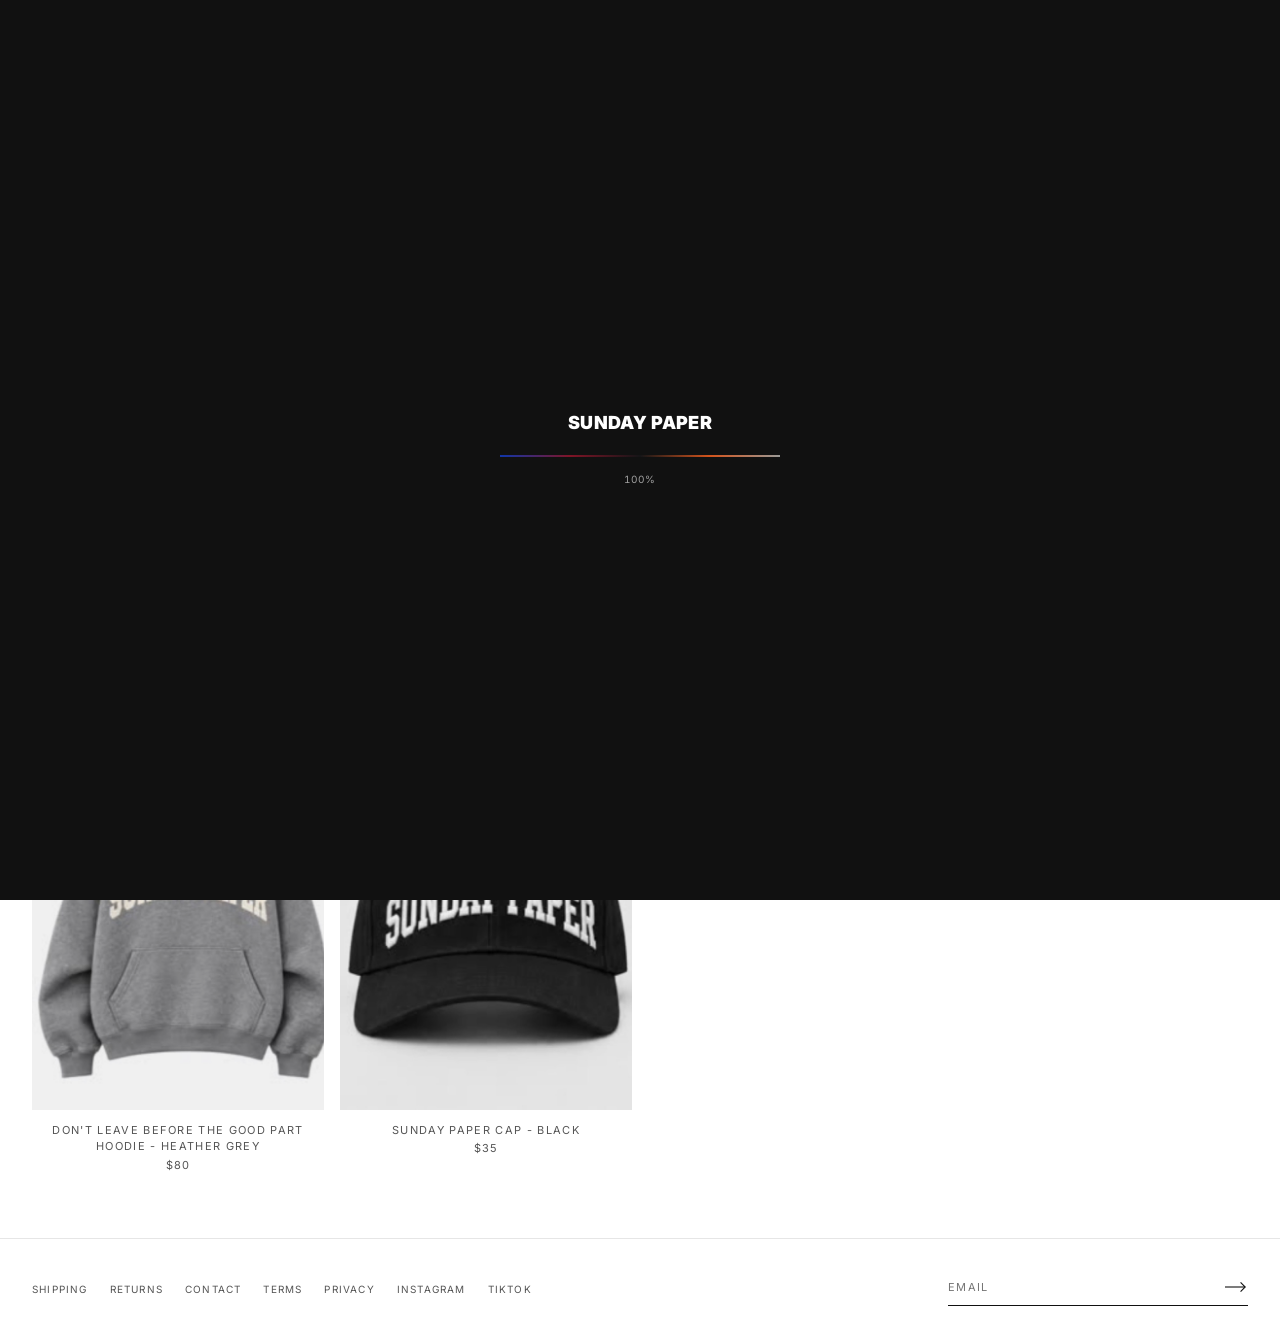
<file: index.html>
<!DOCTYPE html>
<html lang="en">
<head>
<meta charset="utf-8">
<meta name="viewport" content="width=device-width, initial-scale=1, viewport-fit=cover">
<title>Sunday Paper</title>
<meta name="description" content="Sunday Paper. The content you consume matters. First drop: Don't Leave Before The Good Part.">
<meta name="robots" content="noindex, nofollow">
<meta name="theme-color" content="#111111">
<link rel="preconnect" href="https://fonts.googleapis.com">
<link rel="preconnect" href="https://fonts.gstatic.com" crossorigin>
<link href="https://fonts.googleapis.com/css2?family=Inter:wght@300;400;900&display=swap" rel="stylesheet">
<link rel="stylesheet" href="styles.css">
</head>
<body>

<!-- ============================ LOADER ============================ -->
<!-- First visit at "/" only. Counts up while the splash photo and product shots load,
     then the five colorways sweep up like a curtain and reveal the splash. -->
<div class="loader" id="loader" hidden aria-hidden="true">
  <div class="loader__inner">
    <p class="wordmark loader__mark"><span>Sunday Paper</span></p>
    <div class="loader__bar"><span id="loaderFill"></span></div>
    <p class="loader__count"><span id="loaderPct">0</span></p>
  </div>
  <div class="loader__curtain">
    <span style="--c:var(--royal)"></span><span style="--c:var(--burgundy)"></span><span style="--c:var(--black)"></span><span style="--c:var(--orange)"></span><span style="--c:var(--heather)"></span>
  </div>
</div>

<!-- ============================ SPLASH ============================ -->
<!-- Shown on first load at "/". SHOP fades it out and reveals the store underneath. -->
<div class="splash" id="splash" hidden>
  <div class="splash__media" id="splashMedia"></div>
  <div class="splash__wash" aria-hidden="true"></div>
  <div class="splash__shade" aria-hidden="true"></div>

  <!-- Fixed-height wordmark: swap the span for <img src="assets/logo-white.svg" alt="Sunday Paper"> -->
  <p class="splash__mark wordmark" aria-label="Sunday Paper"><span>Sunday Paper</span></p>

  <h1 class="splash__title" aria-label="Don't Leave Before The Good Part">
    <span class="splash__line"><span>Don't leave</span></span>
    <span class="splash__line"><span>before the</span></span>
    <span class="splash__line"><span>good part</span></span>
  </h1>

  <button class="splash__btn" id="splashShop" type="button">
    <span>Shop the drop</span>
    <svg viewBox="0 0 24 12" aria-hidden="true"><line x1="0" y1="6" x2="22" y2="6"></line><polyline points="17,1 22,6 17,11"></polyline></svg>
  </button>

  <!-- the product under the button; cutouts made by tools/make_cutouts.py -->
  <div class="splash__drop" aria-hidden="true">
    <div class="splash__lineup">
      <img src="assets/photos/cutouts/hoodie-royal-blue.png" alt="">
      <img src="assets/photos/cutouts/hoodie-burgundy.png" alt="">
      <img src="assets/photos/cutouts/hoodie-black.png" alt="">
      <img src="assets/photos/cutouts/hoodie-orange.png" alt="">
      <img src="assets/photos/cutouts/hoodie-heather-grey.png" alt="">
    </div>
    <p>The Good Part Hoodie · 5 colorways + cap</p>
  </div>

  <div class="splash__ticker" aria-hidden="true">
    <div class="splash__track">
      <span>The content you consume matters</span><span>Spread good news</span><span>Keep going</span>
      <span>The content you consume matters</span><span>Spread good news</span><span>Keep going</span>
      <span>The content you consume matters</span><span>Spread good news</span><span>Keep going</span>
      <span>The content you consume matters</span><span>Spread good news</span><span>Keep going</span>
      <span>The content you consume matters</span><span>Spread good news</span><span>Keep going</span>
      <span>The content you consume matters</span><span>Spread good news</span><span>Keep going</span>
      <span>The content you consume matters</span><span>Spread good news</span><span>Keep going</span>
      <span>The content you consume matters</span><span>Spread good news</span><span>Keep going</span>
    </div>
  </div>
</div>

<div class="site" id="site">

  <a class="skip-link" href="#view">Skip to content</a>

  <!-- ============================ ANNOUNCEMENT ============================ -->
  <div class="announce">First drop — available now</div>

  <!-- ============================ HEADER ============================ -->
  <header class="header">
    <div class="header__inner">
      <!-- Fixed-height wordmark: swap the span for <img src="assets/logo.svg" alt="Sunday Paper"> -->
      <a class="wordmark header__mark" href="#/shop" aria-label="Sunday Paper — shop"><span>Sunday Paper</span></a>

      <nav class="header__nav" aria-label="Primary">
        <a href="#/shop" data-nav="shop">Shop</a>
        <a href="#/about" data-nav="about">About</a>
      </nav>

      <div class="header__util">
        <button class="text-btn" id="searchToggle" type="button" aria-expanded="false" aria-controls="search">Search</button>
        <button class="text-btn" id="cartToggle" type="button" aria-expanded="false" aria-controls="cart">Cart (<span id="cartCount">0</span>)</button>
      </div>
    </div>

    <!-- search drops down under the header -->
    <div class="search" id="search" hidden>
      <div class="search__inner">
        <label class="visually-hidden" for="searchInput">Search products</label>
        <input class="search__input" type="search" id="searchInput" placeholder="Search" autocomplete="off">
        <button class="text-btn" id="searchClose" type="button">Close</button>
      </div>
      <div class="search__results" id="searchResults" aria-live="polite"></div>
    </div>
  </header>

  <!-- ============================ VIEW ============================ -->
  <main id="view" tabindex="-1"></main>

  <!-- ============================ FOOTER ============================ -->
  <footer class="footer">
    <nav class="footer__links" aria-label="Footer">
      <a href="#/info/shipping">Shipping</a>
      <a href="#/info/returns">Returns</a>
      <a href="#/info/contact">Contact</a>
      <a href="#/info/terms">Terms</a>
      <a href="#/info/privacy">Privacy</a>
      <a href="https://instagram.com/sundaypaper_clo" target="_blank" rel="noopener">Instagram</a>
      <a href="https://tiktok.com/@sundaypaper_co" target="_blank" rel="noopener">TikTok</a>
    </nav>

    <form class="signup" id="signup" novalidate>
      <label class="visually-hidden" for="signupEmail">Email address</label>
      <input type="email" id="signupEmail" placeholder="Email" autocomplete="email" required>
      <button type="submit" aria-label="Sign up">
        <svg viewBox="0 0 24 12" aria-hidden="true"><line x1="0" y1="6" x2="22" y2="6"></line><polyline points="17,1 22,6 17,11"></polyline></svg>
      </button>
    </form>
    <p class="signup__msg" id="signupMsg" role="status"></p>
  </footer>

</div>

<!-- ============================ CART DRAWER ============================ -->
<div class="scrim" id="scrim" hidden></div>
<aside class="cart" id="cart" aria-label="Cart" aria-hidden="true" inert>
  <div class="cart__head">
    <p>Cart (<span id="cartCountDrawer">0</span>)</p>
    <button class="text-btn" id="cartClose" type="button">Close</button>
  </div>
  <div class="cart__items" id="cartItems"></div>
  <div class="cart__foot">
    <div class="cart__row"><span>Subtotal</span><span id="cartSubtotal">$0</span></div>
    <p class="cart__note">Shipping and tax at checkout.</p>
    <button class="btn" id="checkoutBtn" type="button">Checkout</button>
    <p class="cart__msg" id="checkoutMsg" role="status"></p>
  </div>
</aside>

<script src="script.js"></script>
</body>
</html>
</file>
<file: styles.css>
/* =========================================================
   Sunday Paper — v2 storefront
   Quiet on purpose: white page, grey tiles, one sans.
   ========================================================= */

:root {
  --white: #ffffff;
  --tile: #f1f1f1;
  --ink: #111111;
  --mid: #555555;
  --rule: #e6e6e6;
  --splash: #333333;

  --font: "Inter", "Helvetica Neue", Helvetica, Arial, sans-serif;
  --track: 0.12em;
  --gutter: 16px;
  --side: 16px;
  --max: 1440px;
  --header-h: 56px;
  --mark-h: 18px;          /* wordmark height — the logo file swaps in at this height */
  --fade: 300ms;
}

@media (min-width: 900px) {
  :root { --side: 32px; --header-h: 64px; --mark-h: 20px; }
}

*, *::before, *::after { box-sizing: border-box; }

html { -webkit-text-size-adjust: 100%; }

body {
  margin: 0;
  background: var(--white);
  color: var(--ink);
  font-family: var(--font);
  font-size: 13px;
  font-weight: 400;
  line-height: 1.6;
  -webkit-font-smoothing: antialiased;
}

body.is-locked { overflow: hidden; }

img { display: block; max-width: 100%; }
a { color: inherit; text-decoration: none; }
button, input { font: inherit; color: inherit; }
button { cursor: pointer; }

.visually-hidden {
  position: absolute !important;
  width: 1px; height: 1px;
  margin: -1px; padding: 0; border: 0;
  overflow: hidden; clip: rect(0 0 0 0); white-space: nowrap;
}

.skip-link {
  position: absolute; left: var(--side); top: -60px; z-index: 100;
  background: var(--ink); color: var(--white);
  padding: 8px 12px;
  text-transform: uppercase; letter-spacing: var(--track); font-size: 11px;
}
.skip-link:focus { top: 8px; }

:focus-visible { outline: 1px solid var(--ink); outline-offset: 3px; }

/* shared uppercase label style */
.announce, .header, .text-btn, .btn, .tile__name, .tile__price,
.footer__links, .signup input, .panel, .cart, .page__title, .collection__title,
.search__input, .splash__btn, .empty {
  text-transform: uppercase;
  letter-spacing: var(--track);
}

/* ---------------------------------------------------------
   Wordmark (type placeholder at a fixed height)
   --------------------------------------------------------- */
.wordmark {
  display: inline-flex;
  align-items: center;
  height: var(--mark-h);
  white-space: nowrap;
}
.wordmark span {
  font-weight: 900;
  font-size: calc(var(--mark-h) * 0.9);
  line-height: 1;
  letter-spacing: 0.02em;
  text-transform: uppercase;
}
.wordmark img { height: 100%; width: auto; }

/* ---------------------------------------------------------
   Image slots — grey block + caption, photo layered on top
   --------------------------------------------------------- */
.slot {
  position: relative;
  aspect-ratio: 4 / 5;
  background: var(--tile);
  overflow: hidden;
}
.slot__cap {
  position: absolute; inset: 0;
  display: flex; align-items: center; justify-content: center;
  padding: 12px;
  text-align: center;
  font-size: 10px;
  line-height: 1.5;
  letter-spacing: var(--track);
  text-transform: uppercase;
  color: #9a9a9a;
}
.slot img {
  position: absolute; inset: 0;
  width: 100%; height: 100%;
  /* flat lays fill the tile edge to edge so the photo's own background never shows as a box;
     multiply drops a white background into the tile grey */
  object-fit: cover;
  mix-blend-mode: multiply;
}
.slot--cover img { mix-blend-mode: normal; }
.slot.has-img .slot__cap { visibility: hidden; }

/* ---------------------------------------------------------
   Loader + splash — the one loud moment. The colors are the
   five first-drop colorways; the store itself stays quiet.
   --------------------------------------------------------- */
:root {
  --royal: #1036aa;
  --burgundy: #801426;
  --black: #151517;
  --orange: #d4541c;
  --heather: #9a9a97;
  --drop: linear-gradient(90deg, var(--royal), var(--burgundy), var(--black), var(--orange), var(--heather));
  --ease-out: cubic-bezier(0.22, 1, 0.36, 1);
}

/* loader */
.loader {
  position: fixed; inset: 0; z-index: 60;
  background: var(--ink);
  color: var(--white);
  overflow: hidden;
}
.loader.is-clear { background: transparent; }
.loader.is-clear .loader__inner { visibility: hidden; }

.loader__inner {
  position: absolute; left: 50%; top: 50%;
  transform: translate(-50%, -50%);
  width: min(280px, 70vw);
  text-align: center;
}
.loader__mark { justify-content: center; margin: 0 0 22px; width: 100%; animation: fade 600ms ease both; }
.loader__bar {
  height: 2px;
  background: rgba(255, 255, 255, 0.14);
  overflow: hidden;
}
.loader__bar span {
  display: block; height: 100%;
  width: 100%;
  background: var(--drop);
  transform-origin: left;
  transform: scaleX(0);
}
.loader__count {
  margin: 14px 0 0;
  font-size: 10px;
  letter-spacing: var(--track);
  font-variant-numeric: tabular-nums;
  color: rgba(255, 255, 255, 0.6);
}
.loader__count::after { content: "%"; }

.loader__curtain { position: absolute; inset: 0; display: flex; pointer-events: none; }
.loader__curtain span {
  flex: 1;
  background: var(--c);
  transform: translateY(101%);
}
.loader.is-leaving .loader__curtain span { animation: curtain 1300ms var(--ease-out) both; }
.loader.is-leaving .loader__curtain span:nth-child(2) { animation-delay: 70ms; }
.loader.is-leaving .loader__curtain span:nth-child(3) { animation-delay: 140ms; }
.loader.is-leaving .loader__curtain span:nth-child(4) { animation-delay: 210ms; }
.loader.is-leaving .loader__curtain span:nth-child(5) { animation-delay: 280ms; }

@keyframes curtain {
  0%   { transform: translateY(101%); }
  35%  { transform: translateY(0); }
  65%  { transform: translateY(0); }
  100% { transform: translateY(-101%); }
}

/* splash */
.splash {
  position: fixed; inset: 0; z-index: 50;
  height: 100vh; height: 100dvh;
  background: var(--splash);
  color: var(--white);
  overflow: hidden;
  transition: opacity var(--fade) ease;
}
.splash.is-leaving { opacity: 0; pointer-events: none; }

.splash__media { position: absolute; inset: 0; }
.splash__media .slot { position: absolute; inset: 0; aspect-ratio: auto; background: var(--splash); }
.splash__media .slot__cap { color: rgba(255, 255, 255, 0.55); }
.splash__media img { mix-blend-mode: normal; transform: scale(1.12); }
.splash.is-in .splash__media img { animation: settle 9s var(--ease-out) both; }
@keyframes settle { from { transform: scale(1.12); } to { transform: scale(1.02); } }

/* colorway wash drifting over the photo */
.splash__wash {
  position: absolute; inset: -10%;
  background: linear-gradient(120deg, var(--royal) 0%, var(--burgundy) 25%, var(--black) 45%, var(--orange) 70%, var(--royal) 100%);
  background-size: 250% 250%;
  mix-blend-mode: soft-light;
  opacity: 0.85;
  animation: drift 16s ease-in-out infinite alternate;
}
@keyframes drift {
  from { background-position: 0% 30%; }
  to   { background-position: 100% 70%; }
}

/* dark top, center and bottom so the white type holds on any photo */
.splash__shade {
  position: absolute; inset: 0;
  background:
    /* black fade up from the bottom, solid behind the ticker */
    linear-gradient(0deg, #000 0%, rgba(0, 0, 0, 0.92) 12%, rgba(0, 0, 0, 0.6) 28%, rgba(0, 0, 0, 0.2) 42%, rgba(0, 0, 0, 0) 52%),
    radial-gradient(ellipse 70% 45% at 50% 50%, rgba(0, 0, 0, 0.35), transparent 70%),
    linear-gradient(180deg, rgba(0, 0, 0, 0.55) 0%, rgba(0, 0, 0, 0) 28%);
}

.splash__mark {
  position: absolute; left: 0; right: 0;
  top: calc(24px + env(safe-area-inset-top));
  justify-content: center;
  margin: 0;
  color: var(--white);
}

.splash__title {
  position: absolute; left: var(--side); right: var(--side);
  bottom: calc(50% + 48px);
  margin: 0;
  text-align: center;
  font-weight: 900;
  font-size: clamp(36px, min(11.5vw, 10.5vh), 112px);   /* capped by height so it clears the wordmark */
  line-height: 0.92;
  letter-spacing: -0.02em;
  text-transform: uppercase;
}
.splash__title .splash__line { display: block; overflow: hidden; padding-bottom: 0.04em; }
.splash__title .splash__line > span { display: block; transform: translateY(110%); }
.splash.is-in .splash__title .splash__line > span { animation: rise 900ms var(--ease-out) both; }
.splash.is-in .splash__title .splash__line:nth-child(2) > span { animation-delay: 90ms; }
.splash.is-in .splash__title .splash__line:nth-child(3) > span { animation-delay: 180ms; }
@keyframes rise { from { transform: translateY(110%); } to { transform: translateY(0); } }

/* the call to action: gradient fill that keeps moving, a shine that passes
   every few seconds, and an arrow that nudges toward the store */
.splash__btn {
  position: absolute; left: 50%; top: 50%;
  transform: translate(-50%, -50%);
  display: inline-flex; align-items: center; justify-content: center; gap: 14px;
  width: 248px; height: 60px;
  border: 1px solid rgba(255, 255, 255, 0.9);
  border-radius: 0;
  background: linear-gradient(100deg, var(--royal), var(--burgundy), var(--orange), var(--royal));
  background-size: 300% 100%;
  color: var(--white);
  font-size: 13px;
  overflow: hidden;
  opacity: 0;
  animation: flow 6s linear infinite;
  transition: background-color 250ms ease, color 250ms ease;
}
.splash.is-in .splash__btn { animation: pop 700ms 350ms var(--ease-out) both, flow 6s linear infinite; }
@keyframes pop {
  from { opacity: 0; transform: translate(-50%, calc(-50% + 14px)); }
  to   { opacity: 1; transform: translate(-50%, -50%); }
}
@keyframes flow { to { background-position: 300% 0; } }

/* white wipes in on hover, ink text */
.splash__btn::before {
  content: ""; position: absolute; inset: 0;
  background: var(--white);
  transform: scaleX(0); transform-origin: left;
  transition: transform 450ms var(--ease-out);
}
/* shine */
.splash__btn::after {
  content: ""; position: absolute; top: 0; bottom: 0; left: 0;
  width: 40%;
  background: linear-gradient(100deg, transparent, rgba(255, 255, 255, 0.45), transparent);
  transform: translateX(-120%) skewX(-18deg);
  animation: shine 3.6s 1.6s ease-in-out infinite;
}
@keyframes shine {
  0%   { transform: translateX(-120%) skewX(-18deg); }
  35%  { transform: translateX(320%) skewX(-18deg); }
  100% { transform: translateX(320%) skewX(-18deg); }
}
.splash__btn span, .splash__btn svg { position: relative; z-index: 1; transition: color 250ms ease; }
.splash__btn svg {
  width: 22px; height: 12px;
  fill: none; stroke: currentColor; stroke-width: 1.4;
  animation: nudge 1.8s 1.6s ease-in-out infinite;
}
@keyframes nudge {
  0%, 60%, 100% { transform: translateX(0); }
  30%           { transform: translateX(5px); }
}
.splash__btn:hover::before, .splash__btn:focus-visible::before { transform: scaleX(1); }
.splash__btn:hover, .splash__btn:focus-visible { color: var(--ink); }
.splash__btn:focus-visible { outline: 1px solid var(--white); outline-offset: 4px; }

/* the product itself, right under the button */
.splash__drop {
  position: absolute; left: 0; right: 0;
  top: calc(50% + 50px);
  text-align: center;
}
.splash__lineup {
  display: flex; justify-content: center; align-items: flex-end;
  padding: 0 var(--side);
}
.splash__lineup img {
  width: clamp(64px, 17vw, 124px);
  height: auto;
  margin: 0 calc(clamp(64px, 17vw, 124px) * -0.1);
  filter: drop-shadow(0 10px 14px rgba(0, 0, 0, 0.45));
  opacity: 0;
  transform: translateY(24px);
}
.splash.is-in .splash__lineup img { animation: arrive 800ms var(--ease-out) both, bob 4.5s ease-in-out infinite; }
.splash.is-in .splash__lineup img:nth-child(1) { animation-delay: 500ms, 1.3s; }
.splash.is-in .splash__lineup img:nth-child(2) { animation-delay: 570ms, 1.9s; }
.splash.is-in .splash__lineup img:nth-child(3) { animation-delay: 640ms, 1.5s; }
.splash.is-in .splash__lineup img:nth-child(4) { animation-delay: 710ms, 2.1s; }
.splash.is-in .splash__lineup img:nth-child(5) { animation-delay: 780ms, 1.7s; }
@keyframes arrive {
  from { opacity: 0; transform: translateY(24px); }
  to   { opacity: 1; transform: translateY(0); }
}
@keyframes bob {
  0%, 100% { transform: translateY(0); }
  50%      { transform: translateY(-5px); }
}
.splash__drop p {
  margin: 14px 0 0;
  font-size: 10px;
  letter-spacing: var(--track);
  text-transform: uppercase;
  color: rgba(255, 255, 255, 0.85);
  opacity: 0;
}
.splash.is-in .splash__drop p { animation: fade 700ms 900ms ease both; }

.splash__ticker {
  position: absolute; left: 0; right: 0; bottom: 0;
  padding: 11px 0 calc(11px + env(safe-area-inset-bottom));
  background: var(--drop);
  overflow: hidden;
  white-space: nowrap;
}
.splash__track { display: inline-flex; animation: ticker 28s linear infinite; }
.splash__track span {
  font-size: 10px;
  line-height: 1;
  letter-spacing: var(--track);
  text-transform: uppercase;
  padding: 0 22px;
}
.splash__track span::after { content: "\2726"; margin-left: 44px; opacity: 0.8; }
@keyframes ticker { to { transform: translateX(-50%); } }

/* phones held sideways: less vertical room */
@media (max-height: 520px) {
  .splash__title { font-size: clamp(24px, 7.5vh, 56px); bottom: calc(50% + 40px); }
  .splash__drop { display: none; }
}

@media (prefers-reduced-motion: reduce) {
  .splash__wash, .splash__track, .splash__media img, .splash__btn, .splash__btn svg,
  .splash__lineup img, .splash__drop p, .splash__title .splash__line > span { animation: none !important; }
  .splash__btn::after { display: none; }
  .splash__title .splash__line > span, .splash__lineup img { transform: none; }
  .splash__btn, .splash__lineup img, .splash__drop p { opacity: 1; }
}

/* ---------------------------------------------------------
   Announcement + header
   --------------------------------------------------------- */
.announce {
  background: var(--ink);
  color: var(--white);
  text-align: center;
  font-size: 10px;
  line-height: 1;
  padding: 10px var(--side);
}

.header {
  position: sticky; top: 0; z-index: 20;
  background: var(--white);
  border-bottom: 1px solid var(--rule);
  font-size: 11px;
  color: var(--mid);
}
.header__inner {
  max-width: var(--max);
  margin: 0 auto;
  padding: 0 var(--side);
  display: grid;
  grid-template-columns: 1fr auto;
  grid-template-areas: "mark util" "nav nav";
  align-items: center;
  column-gap: 16px;
}
.header__mark { grid-area: mark; color: var(--ink); height: calc(var(--header-h) - 12px); }
.header__mark span { font-size: calc(var(--mark-h) * 0.9); }
.header__nav {
  grid-area: nav;
  display: flex; justify-content: center; gap: 28px;
  padding: 0 0 12px;
}
.header__util { grid-area: util; display: flex; gap: 18px; justify-content: flex-end; }

.header__nav a, .text-btn { transition: color 150ms ease; }
.header__nav a:hover, .header__nav a[aria-current="page"],
.text-btn:hover { color: var(--ink); }

.text-btn {
  background: none; border: 0; padding: 6px 0;
  font-size: 11px;
  color: var(--mid);
}

@media (min-width: 720px) {
  .header__inner {
    height: var(--header-h);
    grid-template-columns: 1fr auto 1fr;
    grid-template-areas: "mark nav util";
  }
  .header__mark { height: auto; }
  .header__nav { padding: 0; gap: 36px; }
}

/* search */
.search { border-top: 1px solid var(--rule); background: var(--white); }
.search__inner {
  max-width: var(--max); margin: 0 auto;
  padding: 12px var(--side);
  display: flex; gap: 16px; align-items: center;
}
.search__input {
  flex: 1;
  border: 0; border-bottom: 1px solid var(--ink);
  border-radius: 0;
  padding: 8px 0;
  font-size: 13px;
  background: transparent;
  color: var(--ink);
  -webkit-appearance: none; appearance: none;
}
.search__input:focus { outline: none; }
.search__results {
  max-width: var(--max); margin: 0 auto;
  padding: 0 var(--side);
  max-height: 70vh; overflow-y: auto;
}
.search__results:not(:empty) { padding-bottom: 24px; }
.search__results .empty { padding: 8px 0 0; }

/* ---------------------------------------------------------
   Views
   --------------------------------------------------------- */
#view { display: block; min-height: 60vh; outline: none; }
.wrap { max-width: var(--max); margin: 0 auto; padding: 0 var(--side); }
.fade-in { animation: fade var(--fade) ease both; }
@keyframes fade { from { opacity: 0; } to { opacity: 1; } }

.collection__title {
  margin: 0;
  padding: 48px var(--side) 36px;
  text-align: center;
  font-weight: 300;
  font-size: clamp(20px, 3.4vw, 34px);
  line-height: 1.3;
  color: var(--ink);
}
@media (min-width: 900px) { .collection__title { padding: 72px var(--side) 56px; } }

/* grid */
.grid {
  display: grid;
  grid-template-columns: repeat(2, minmax(0, 1fr));
  gap: 32px var(--gutter);
  margin: 0; padding: 0; list-style: none;
}
@media (min-width: 900px) { .grid { grid-template-columns: repeat(4, minmax(0, 1fr)); gap: 48px var(--gutter); } }

.tile { display: block; }
.tile__media { position: relative; }
.tile__media .slot + .slot {
  position: absolute; inset: 0;
  opacity: 0;
  transition: opacity 350ms ease;
}
@media (hover: hover) {
  .tile:hover .tile__media .slot + .slot,
  .tile:focus-visible .tile__media .slot + .slot { opacity: 1; }
}
.tile__name, .tile__price {
  margin: 0;
  text-align: center;
  font-size: 11px;
  color: var(--mid);
}
.tile__name { margin-top: 12px; line-height: 1.5; }
.tile__price { margin-top: 2px; }

/* ---------------------------------------------------------
   Product page
   --------------------------------------------------------- */
.product {
  display: grid;
  gap: 24px;
  padding-top: 0;
  padding-bottom: 64px;
}
.product__media { display: grid; gap: 4px; margin: 0 calc(var(--side) * -1); }

@media (min-width: 900px) {
  .product {
    grid-template-columns: minmax(0, 1.4fr) minmax(320px, 1fr);
    gap: 48px;
    padding-top: 32px;
    padding-bottom: 96px;
    align-items: start;
  }
  .product__media { gap: var(--gutter); margin: 0; }
  .panel { position: sticky; top: calc(var(--header-h) + 32px); }
}

.panel { font-size: 11px; color: var(--mid); max-width: 440px; }
.panel__name { margin: 0; font-size: 13px; font-weight: 400; color: var(--ink); line-height: 1.5; }
.panel__price { margin: 4px 0 0; color: var(--ink); }

.panel__group { margin-top: 28px; }
.panel__label { margin: 0 0 10px; display: flex; gap: 8px; }
.panel__label b { font-weight: 400; color: var(--ink); }

.swatches { display: flex; flex-wrap: wrap; gap: 8px; }
.swatch {
  width: 32px; height: 32px;
  padding: 3px;
  border: 1px solid transparent;
  background: none;
}
.swatch span { display: block; width: 100%; height: 100%; background: var(--c); }
.swatch--light span { box-shadow: inset 0 0 0 1px var(--rule); }
.swatch[aria-pressed="true"] { border-color: var(--ink); }
.swatch:hover { border-color: var(--mid); }

.sizes { display: flex; flex-wrap: wrap; gap: 8px; }
.size {
  min-width: 48px; height: 48px;
  padding: 0 10px;
  border: 1px solid var(--rule);
  background: var(--white);
  font-size: 11px;
  letter-spacing: var(--track);
  color: var(--ink);
  transition: border-color 150ms ease;
}
.size:hover { border-color: var(--ink); }
.size[aria-pressed="true"] { border-color: var(--ink); background: var(--ink); color: var(--white); }
.size:disabled {
  color: #b5b5b5;
  text-decoration: line-through;
  cursor: not-allowed;
  border-color: var(--rule);
}

.btn {
  display: block; width: 100%;
  height: 52px;
  border: 1px solid var(--ink);
  border-radius: 0;
  background: var(--ink);
  color: var(--white);
  font-size: 12px;
  transition: opacity 150ms ease;
}
.btn:hover { opacity: 0.85; }
.panel .btn { margin-top: 28px; }

.panel__msg { min-height: 1.6em; margin: 10px 0 0; color: var(--ink); }

.acc { border-top: 1px solid var(--rule); }
.acc:first-of-type { margin-top: 20px; }
.acc:last-of-type { border-bottom: 1px solid var(--rule); }
.acc summary {
  list-style: none;
  display: flex; justify-content: space-between;
  padding: 14px 0;
  cursor: pointer;
  color: var(--ink);
}
.acc summary::-webkit-details-marker { display: none; }
.acc summary::after { content: "+"; }
.acc[open] summary::after { content: "−"; }
.acc__body {
  padding: 0 0 16px;
  text-transform: none;
  letter-spacing: 0;
  font-size: 13px;
  line-height: 1.7;
}
.acc__body p { margin: 0 0 8px; }
.acc__body ul { margin: 0; padding-left: 18px; }

/* ---------------------------------------------------------
   Text pages (About, info)
   --------------------------------------------------------- */
.page {
  max-width: 560px;
  margin: 0 auto;
  padding: 64px var(--side) 96px;
  text-align: center;
}
.page__title {
  margin: 0 0 28px;
  font-size: clamp(18px, 2.6vw, 24px);
  font-weight: 300;
  line-height: 1.4;
  color: var(--ink);
}
.page p { margin: 0 0 16px; font-size: 14px; line-height: 1.8; color: var(--mid); }
.page a { text-decoration: underline; text-underline-offset: 3px; }

/* placeholder copy stays visibly a placeholder */
.confirm {
  display: inline-block;
  font-size: 10px;
  letter-spacing: var(--track);
  text-transform: uppercase;
  color: var(--ink);
  border: 1px dashed #b5b5b5;
  padding: 1px 6px;
}

.empty { font-size: 11px; color: var(--mid); text-align: center; }

/* ---------------------------------------------------------
   Footer
   --------------------------------------------------------- */
.footer {
  border-top: 1px solid var(--rule);
  margin-top: 64px;
  padding: 32px var(--side) calc(32px + env(safe-area-inset-bottom));
  max-width: var(--max);
  margin-left: auto; margin-right: auto;
  display: flex; flex-wrap: wrap;
  justify-content: space-between; align-items: center;
  gap: 20px 32px;
}
.footer__links {
  display: flex; flex-wrap: wrap;
  gap: 8px 22px;
  font-size: 10px;
  color: var(--mid);
}
.footer__links a:hover { color: var(--ink); }

.signup {
  display: flex;
  width: 100%; max-width: 300px;
  border-bottom: 1px solid var(--ink);
}
.signup input {
  flex: 1; min-width: 0;
  border: 0; border-radius: 0;
  padding: 8px 0;
  font-size: 11px;
  background: transparent;
  -webkit-appearance: none; appearance: none;
}
.signup input:focus { outline: none; }
.signup button {
  border: 0; background: none;
  padding: 0 0 0 12px;
  width: 36px;
}
.signup svg { width: 22px; height: 12px; fill: none; stroke: var(--ink); stroke-width: 1.2; }
.signup__msg { flex-basis: 100%; margin: -8px 0 0; font-size: 11px; color: var(--mid); text-align: right; min-height: 0; }
.signup__msg:empty { display: none; }

@media (max-width: 719px) {
  .footer { flex-direction: column; align-items: stretch; }
  .signup { max-width: none; }
  .signup__msg { text-align: left; }
}

/* ---------------------------------------------------------
   Cart drawer
   --------------------------------------------------------- */
.scrim {
  position: fixed; inset: 0; z-index: 40;
  background: rgba(17, 17, 17, 0.3);
  opacity: 0;
  transition: opacity var(--fade) ease;
}
.scrim.is-open { opacity: 1; }

.cart {
  position: fixed; top: 0; right: 0; bottom: 0; z-index: 45;
  width: min(420px, 100%);
  background: var(--white);
  display: flex; flex-direction: column;
  font-size: 11px;
  color: var(--mid);
  transform: translateX(100%);
  transition: transform var(--fade) ease;
}
.cart.is-open { transform: none; }

.cart__head {
  display: flex; justify-content: space-between; align-items: center;
  height: var(--header-h);
  padding: 0 var(--side);
  border-bottom: 1px solid var(--rule);
  color: var(--ink);
}
.cart__head p { margin: 0; }

.cart__items { flex: 1; overflow-y: auto; padding: 0 var(--side); }
.cart__items .empty { padding: 48px 0; }

.line {
  display: grid;
  grid-template-columns: 76px 1fr;
  gap: 14px;
  padding: 16px 0;
  border-bottom: 1px solid var(--rule);
}
.line .slot__cap { font-size: 7px; padding: 4px; }
.line__name { margin: 0; color: var(--ink); line-height: 1.5; }
.line__meta { margin: 2px 0 10px; }
.line__row { display: flex; justify-content: space-between; align-items: center; }
.qty { display: inline-flex; align-items: center; border: 1px solid var(--rule); }
.qty button { width: 30px; height: 30px; border: 0; background: none; }
.qty span { min-width: 22px; text-align: center; color: var(--ink); }
.line__remove { font-size: 10px; text-decoration: underline; text-underline-offset: 3px; }

.cart__foot { padding: 16px var(--side) calc(20px + env(safe-area-inset-bottom)); border-top: 1px solid var(--rule); }
.cart__row { display: flex; justify-content: space-between; color: var(--ink); }
.cart__note { margin: 4px 0 16px; text-transform: none; letter-spacing: 0; font-size: 12px; }
.cart__msg { margin: 10px 0 0; min-height: 1.6em; text-transform: none; letter-spacing: 0; font-size: 12px; }

/* ---------------------------------------------------------
   Reduced motion
   --------------------------------------------------------- */
@media (prefers-reduced-motion: reduce) {
  *, *::before, *::after {
    animation-duration: 0.01ms !important;
    transition-duration: 0.01ms !important;
  }
}
</file>
